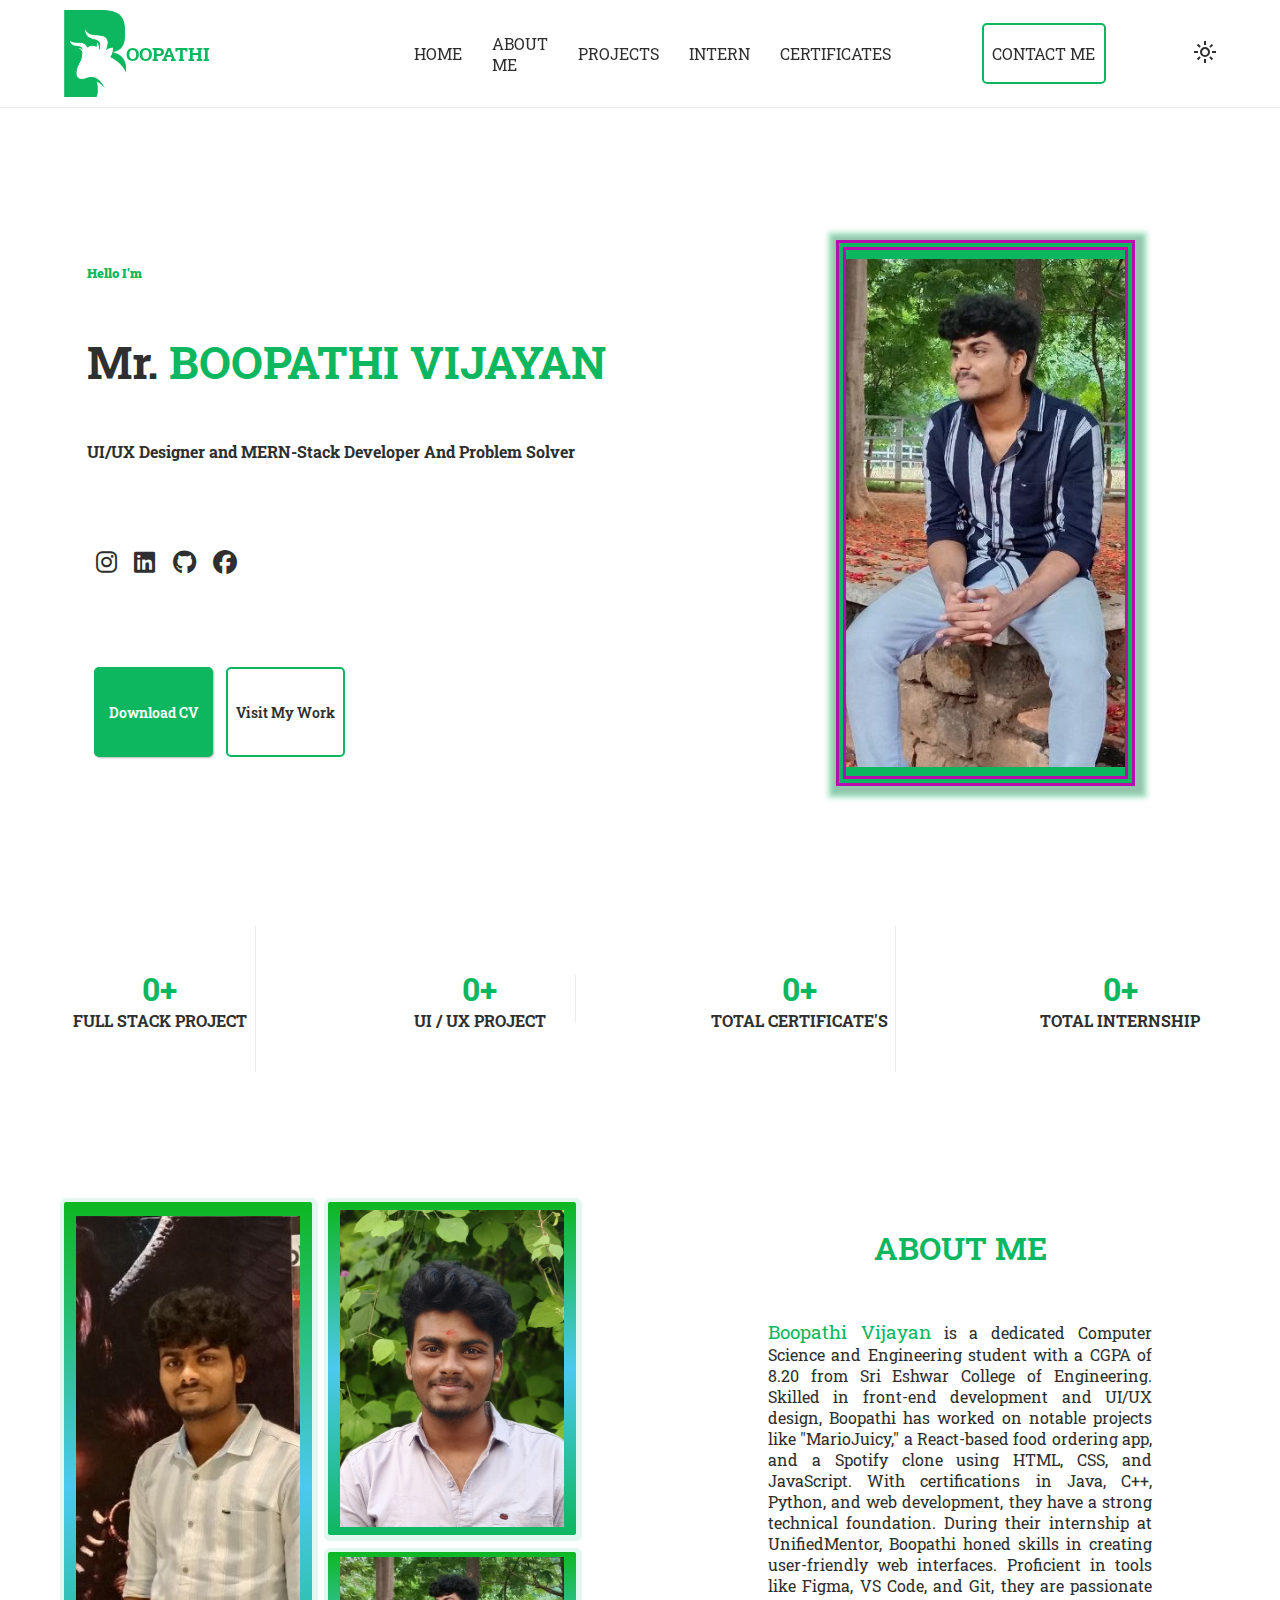
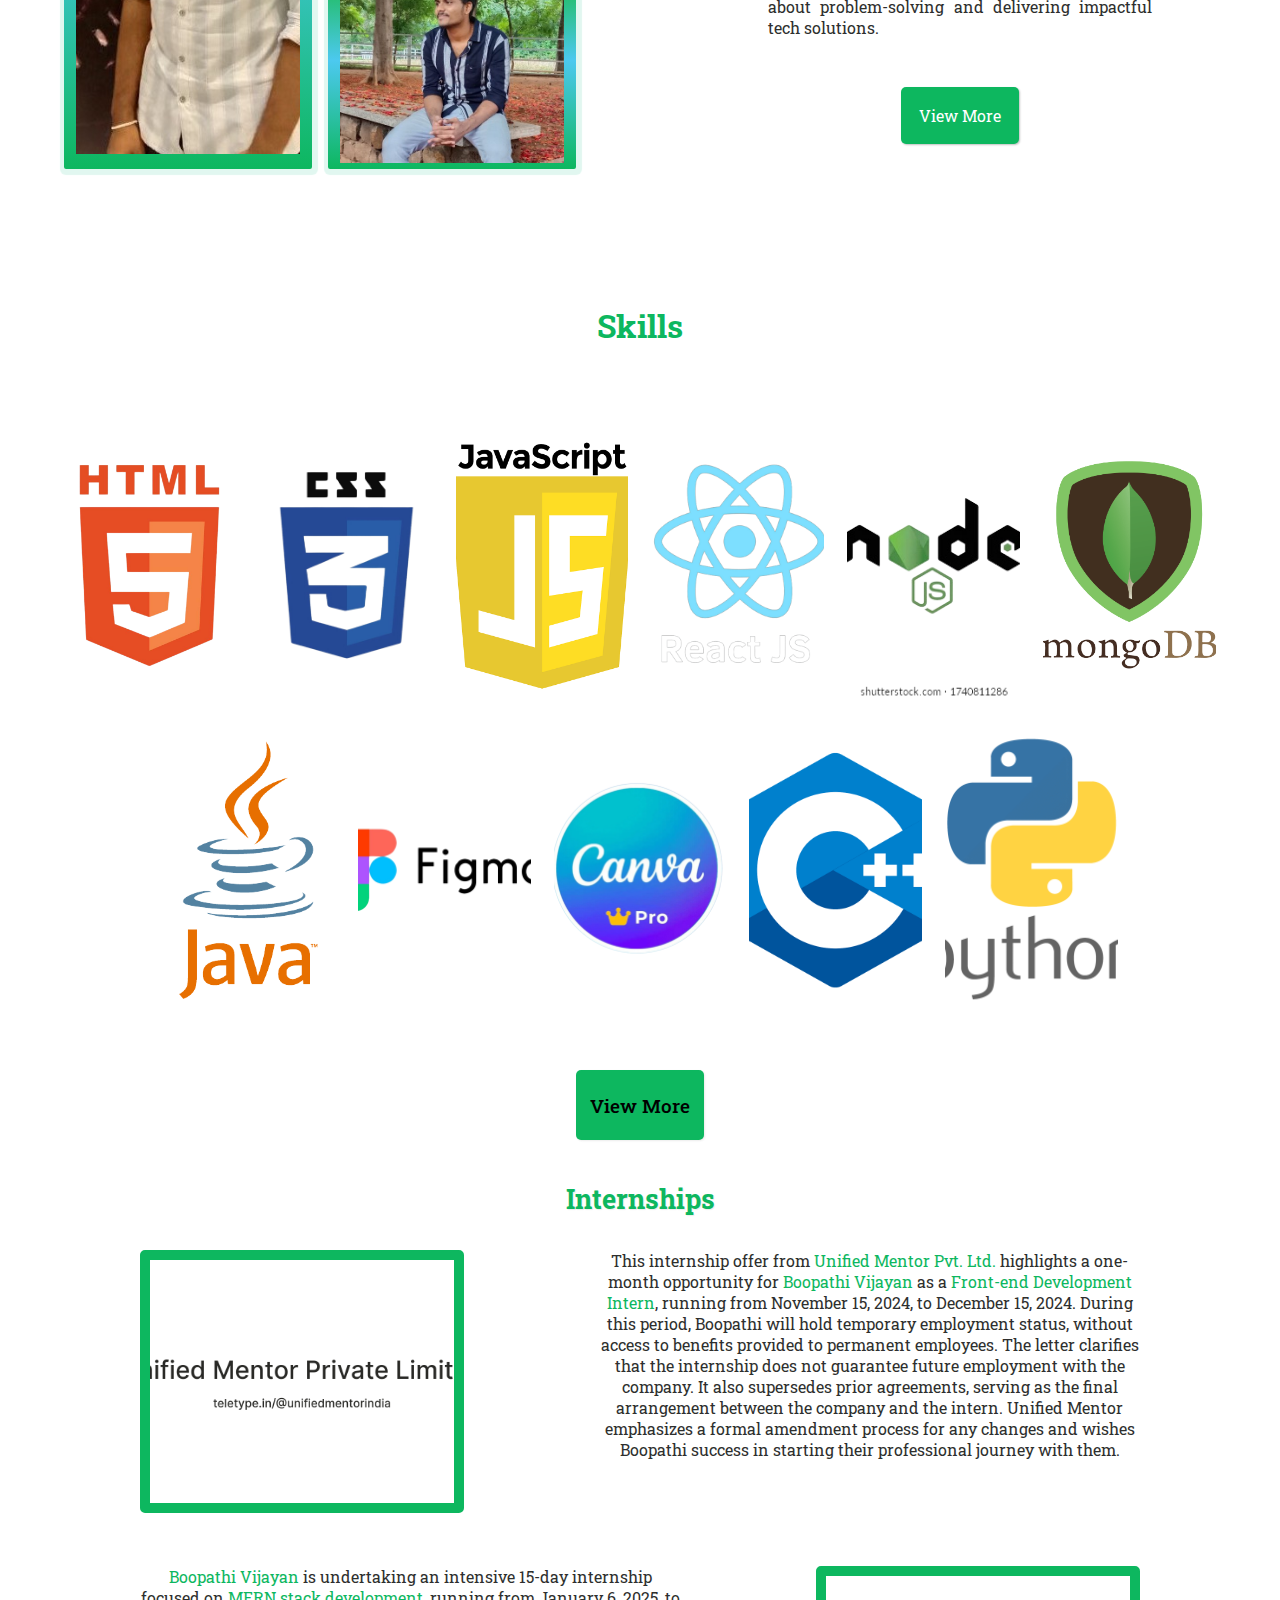
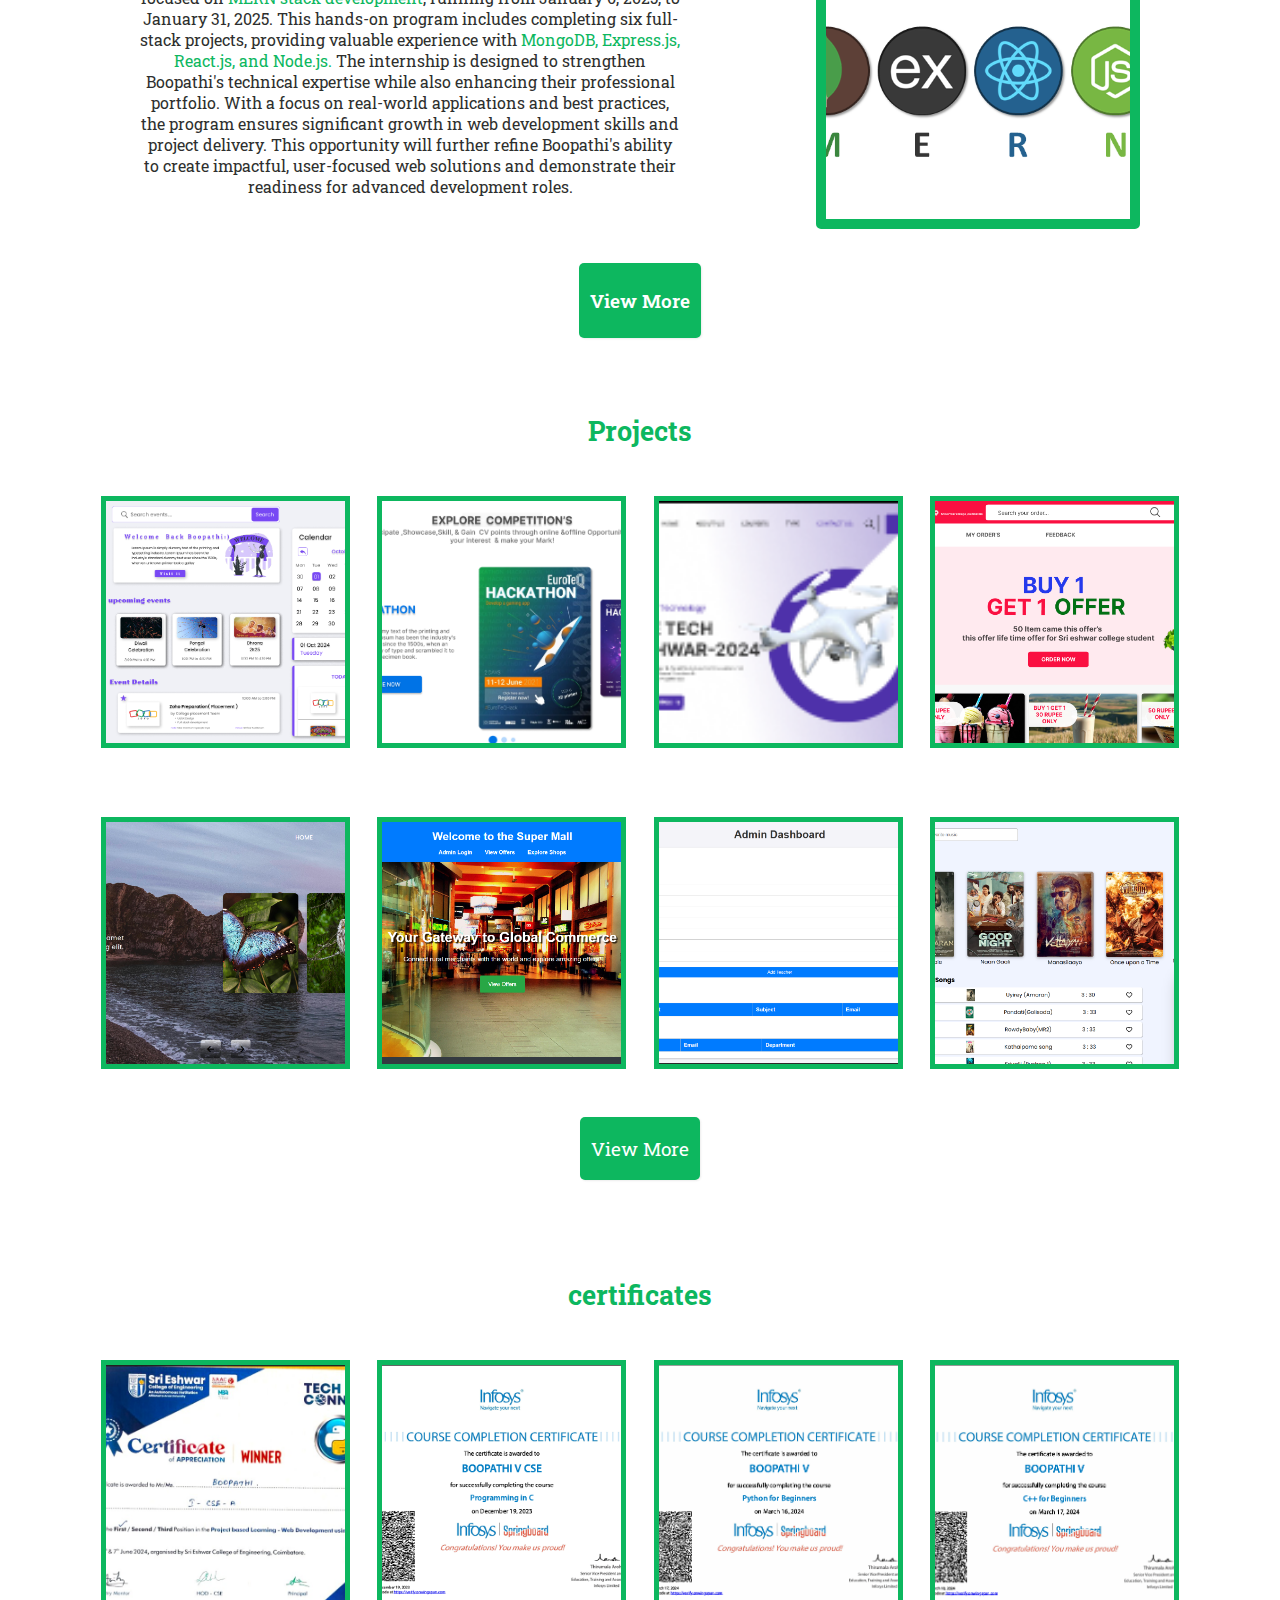
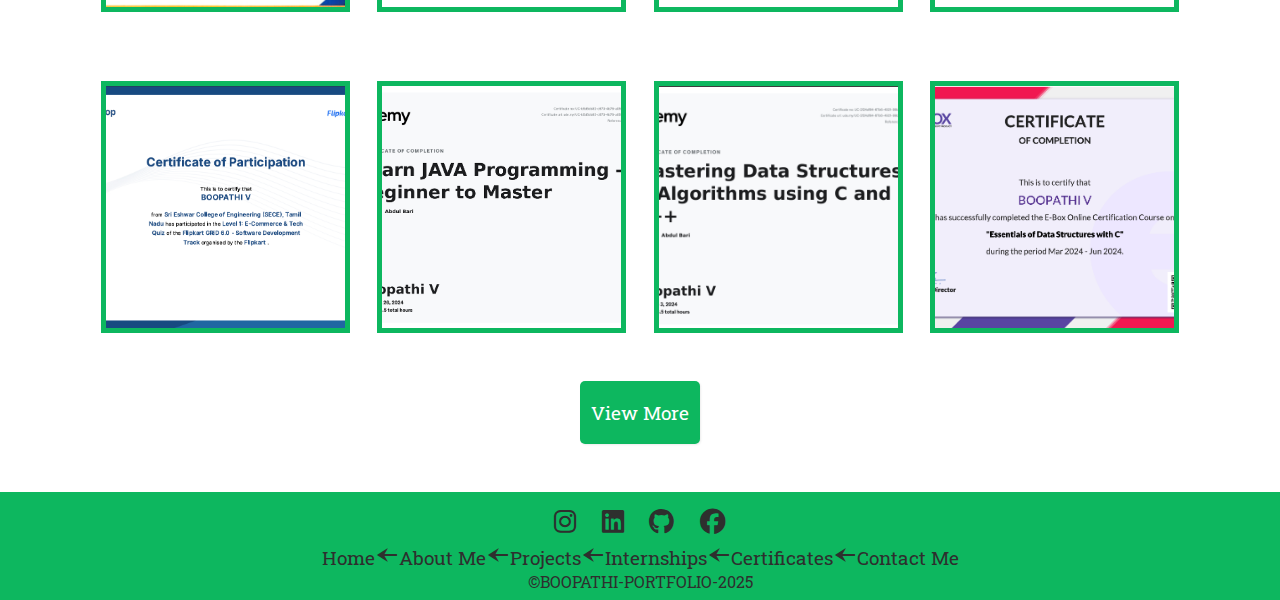
<file: index.html>
<!DOCTYPE html>
<html lang="en">
<head>
    <meta charset="UTF-8">
    <meta name="viewport" content="width=device-width, initial-scale=1.0">
    <title>BOOPATHI V</title>
    <link rel="stylesheet" href="./PORTFOLIO/main.css">
    <link rel="stylesheet" href="https://cdnjs.cloudflare.com/ajax/libs/font-awesome/6.7.2/css/all.min.css" integrity="sha512-Evv84Mr4kqVGRNSgIGL/F/aIDqQb7xQ2vcrdIwxfjThSH8CSR7PBEakCr51Ck+w+/U6swU2Im1vVX0SVk9ABhg==" crossorigin="anonymous" referrerpolicy="no-referrer" />
    <link rel="icon" href="./PORTFOLIO/img/logo.png">
    <link rel="stylesheet" href="https://fonts.googleapis.com/css2?family=Material+Symbols+Outlined" />
</head>
<body>
    <nav class="navbar">
            <div class="logo-area">
                <img src="./PORTFOLIO/img/logo.png" alt="">
                <h3>OOPATHI</h3>
            </div>
            <div class="nav-link">
                <a href="#hero-area">HOME</a>
                <a href="#about">ABOUT ME</a>
                <a href="#projects">PROJECTS</a>
                <a href="#interns">INTERN</a>
                <a href="#certificates">CERTIFICATES</a>
            </div>
            <button class="nav-btn">
                <a id="c" href="./PORTFOLIO/sample.html" >CONTACT ME</a>
            </button>
            <p onclick="toggleIcon(this)" class="brightness" id="toggleButton">
                <span class="material-symbols-outlined">light_mode</span>
              </p>

    </nav>
    <section class="hero-area" id="hero-area">
           <div class="hero-left">
                 <h5>Hello I'm</h5>
                 <h1>Mr. <span>BOOPATHI VIJAYAN</span></h1>
                 <h4>UI/UX Designer and MERN-Stack Developer And Problem Solver</h4> 
                 <div class="contact-link">
                    <i class="fa-brands fa-instagram"></i>
                    <a href="https://www.linkedin.com/in/boopathi-vijayan/" target="_blank"><i class="fa-brands fa-linkedin"></i></a>
                    <a href="https://github.com/boopathi2706" target="_blank"><i class="fa-brands fa-github"></i></a>
                    <a href="https://m.facebook.com/profile.php?id=61563765625042&name=xhp_nt__fb__action__open_user"> <i class="fa-brands fa-facebook"></i></a>
                 </div>
                 <div class="hero-btns">
                      <button class="btn-one" id="downloadBtn">Download CV</button>
                      <button class="btn-two">Visit My Work</button>
                 </div>          
            </div>
           <div class="hero-right">
                    <div class="inner-box">
                       <div class="inner"></div>
                    </div>
                    <div class="outer-box">

                    </div>
                    <div class="outer-in-box">

                    </div>
                    <div class="outer-in1-box">

                    </div>
                    <div class="outer-in2-box">

                    </div>
                    <div class="outer-in3-box">

                    </div>
           </div>
    </section>


    <!-- project and certificate count section -->

    <section class="count-section" id="count-section">
        <div class="fullstack-project-count count-area">
            <h2 class="fullstack-count" id="fullstack-count">0<span>+</span></h2>
            <h4>FULL STACK PROJECT</h4>
        </div>
        <div class="ui-ux-project-count count-area">
            <h2 class="ui-ux-count" id="ui-ux-count">0<span>+</span></h2>
            <h4>UI / UX PROJECT</h4>
        </div>
        <div class="certificate-count count-area">
            <h2 class="certificates-count" id="certificate-count">0<span>+</span></h2>
            <h4>TOTAL CERTIFICATE'S</h4>
        </div>
        <div class="intern-count count-area">
            <h2 class="internship-count" id="intern-count">0<span>+</span></h2>
            <h4>TOTAL INTERNSHIP</h4>
        </div>
    </section>


    <!-- about us section -->
    <section class="about-us-section" id="about">
           <div class="about-left">
                <div class="about-left-one">
                     <div class="image1">

                     </div>
                </div>
                <div class="about-left-two">
                    <div class="image2">

                    </div>

                </div>
                <div class="about-left-three">
                     <div class="image3">

                     </div>
                </div>
           </div>
           <div class="about-right">
                  <h1 class="about-title">ABOUT ME</h1>
                  <p class="about-paragraph">
                    <span style="color: #0DB75F;font-size: 1.2rem;">Boopathi Vijayan</span>  is a dedicated Computer Science and Engineering student with a CGPA of 8.20 from Sri Eshwar College of Engineering. Skilled in front-end development and UI/UX design, Boopathi has worked on notable projects like "MarioJuicy," a React-based food ordering app, and a Spotify clone using HTML, CSS, and JavaScript. With certifications in Java, C++, Python, and web development, they have a strong technical foundation. During their internship at UnifiedMentor, Boopathi honed skills in creating user-friendly web interfaces. Proficient in tools like Figma, VS Code, and Git, they are passionate about problem-solving and delivering impactful tech solutions.
                  </p>
                  <button class="about-btn">View More</button>
           </div>
    </section>



<!-- skill section -->

    <section class="skill-section" id="skills">
           <h1 class="skill-title">Skills</h1>
           <div class="skill-container">
                <div class="skill skill-one"></div>
                <div class="skill skill-two"></div>
                <div class="skill skill-three"></div>
                <div class="skill skill-four"></div>
                <div class="skill skill-five"></div>
                <div class="skill skill-six"></div>
                <div class="skill skill-seven"></div>
                <div class="skill skill-eight"></div>
                <div class="skill skill-nine"></div>
                <div class="skill skill-ten"></div>
                <div class="skill skill-ten-1"></div>
           </div>
           <button class="skill-button">
               View More
           </button>
    </section>

  
    <!-- intership section -->

    <section class="intership-section" id="interns">
        <h1>Internships</h1>
        <div class="intern-one">
            <div class="intern-one-img">

            </div>
            <div class="intern-one-paragraph">
                This internship offer from <span>Unified Mentor Pvt. Ltd.</span> highlights a one-month opportunity for <span>Boopathi Vijayan</span> as a <span>Front-end Development Intern</span>, running from November 15, 2024, to December 15, 2024. During this period, Boopathi will hold temporary employment status, without access to benefits provided to permanent employees. The letter clarifies that the internship does not guarantee future employment with the company. It also supersedes prior agreements, serving as the final arrangement between the company and the intern. Unified Mentor emphasizes a formal amendment process for any changes and wishes Boopathi success in starting their professional journey with them.           
             </div>
        </div>
        <div class="intern-two">
            <div class="intern-two-paragraph">
                <span>Boopathi Vijayan</span> is undertaking an intensive 15-day internship focused on <span>MERN stack development</span>, running from January 6, 2025, to January 31, 2025. This hands-on program includes completing six full-stack projects, providing valuable experience with <span>MongoDB, Express.js, React.js, and Node.js.</span> The internship is designed to strengthen Boopathi's technical expertise while also enhancing their professional portfolio. With a focus on real-world applications and best practices, the program ensures significant growth in web development skills and project delivery. This opportunity will further refine Boopathi's ability to create impactful, user-focused web solutions and demonstrate their readiness for advanced development roles.            
            </div>
            <div class="intern-two-img">
                 
            </div> 
        </div>
        <button class="intern-btn">
            View More
        </button>
        
    </section>




<!-- project section -->

    <section class="peoject-section" id="projects">
         <h1 class="project-title">Projects</h1>
         <div class="project_container">
            <div class="projects pro-one"><p>Event Management(UI/UX)</p></div>
            <div class="projects pro-two"><p>Blog Platform(UI/UX)</p></div>
            <div class="projects pro-three"><p>Drone Technology(UI/UX)</p></div>
            <div class="projects pro-four"><p>Mario Juicy(UI/UX)</p></div>
            <div class="projects pro-five"><p>Image Slider(Front-end)</p></div>
            <div class="projects pro-six"><p>Super Mall(Front-end)</p></div>
            <div class="projects pro-seven"><p>Student Track(Front-end)</p></div>
            <div class="projects pro-eight"><p>Music Player(Front-end)</p></div>
         </div>
         <button class="project-btn">View More</button>
    </section>



<!-- certificate section -->

    <section class="certificate-section" id="certificates">
        <h1 class="certificate-title">certificates</h1>
        <div class="certificate_container">
           <div class="certificate cert-one"><p>Winner certificate(Python/clg)</p></div>
           <div class="certificate cert-two"><p>C programming(Infosys)</p></div>
           <div class="certificate cert-three"><p>Python programming(Infosys)</p></div>
           <div class="certificate cert-four"><p>C++ programming(Infosys)</p></div>
           <div class="certificate cert-five"><p>Participation(Flipkart Contest)</p></div>
           <div class="certificate cert-six"><p>Java programming(Udemy)</p></div>
           <div class="certificate cert-seven"><p>Data-Structures(Udemy)</p></div>
           <div class="certificate cert-eight"><p>Data-Structures(E-Box)</p></div>
        </div>
        <button class="certificate-btn">View More</button>
    </section>

    
    <footer class="footer-section">
        <div class="footer-link">
            <a href=""><i class="fa-brands fa-instagram"></i></a>
            <a href="https://www.linkedin.com/in/boopathi-vijayan/" target="_blank"><i class="fa-brands fa-linkedin"></i></a>
            <a href="https://github.com/boopathi2706" target="_blank"><i class="fa-brands fa-github"></i></a>
            <a href="https://m.facebook.com/profile.php?id=61563765625042&name=xhp_nt__fb__action__open_user" target="_blank"> <i class="fa-brands fa-facebook"></i></a>
         </div>
         <div class="redirct">
              <p><a href="#hero-area">Home</a></p>
              <p>
                <span class="material-symbols-outlined">
                line_start_arrow_notch
                </span>
              </p>
              <p><a href="#about">About Me</a></p>
              <p>
                <span class="material-symbols-outlined">
                line_start_arrow_notch
                </span>
              </p>
              <p><a href="#projects">Projects</a></p>
              <p>
                <span class="material-symbols-outlined">
                line_start_arrow_notch
                </span>
              </p>
              <p><a href="#interships">Internships</a></p>
              <p>
                <span class="material-symbols-outlined">
                line_start_arrow_notch
                </span>
              </p>
              <p><a href="#certificates">Certificates</a></p>
              <p>
                <span class="material-symbols-outlined">
                line_start_arrow_notch
                </span>
              </p>
              <p><a href="#">Contact Me</a></p>

         </div>
         <p class="end">&copyBOOPATHI-PORTFOLIO-2025</p>
    </footer>
    <script src="./PORTFOLIO/main.js"></script>
</body>
</html>
</file>
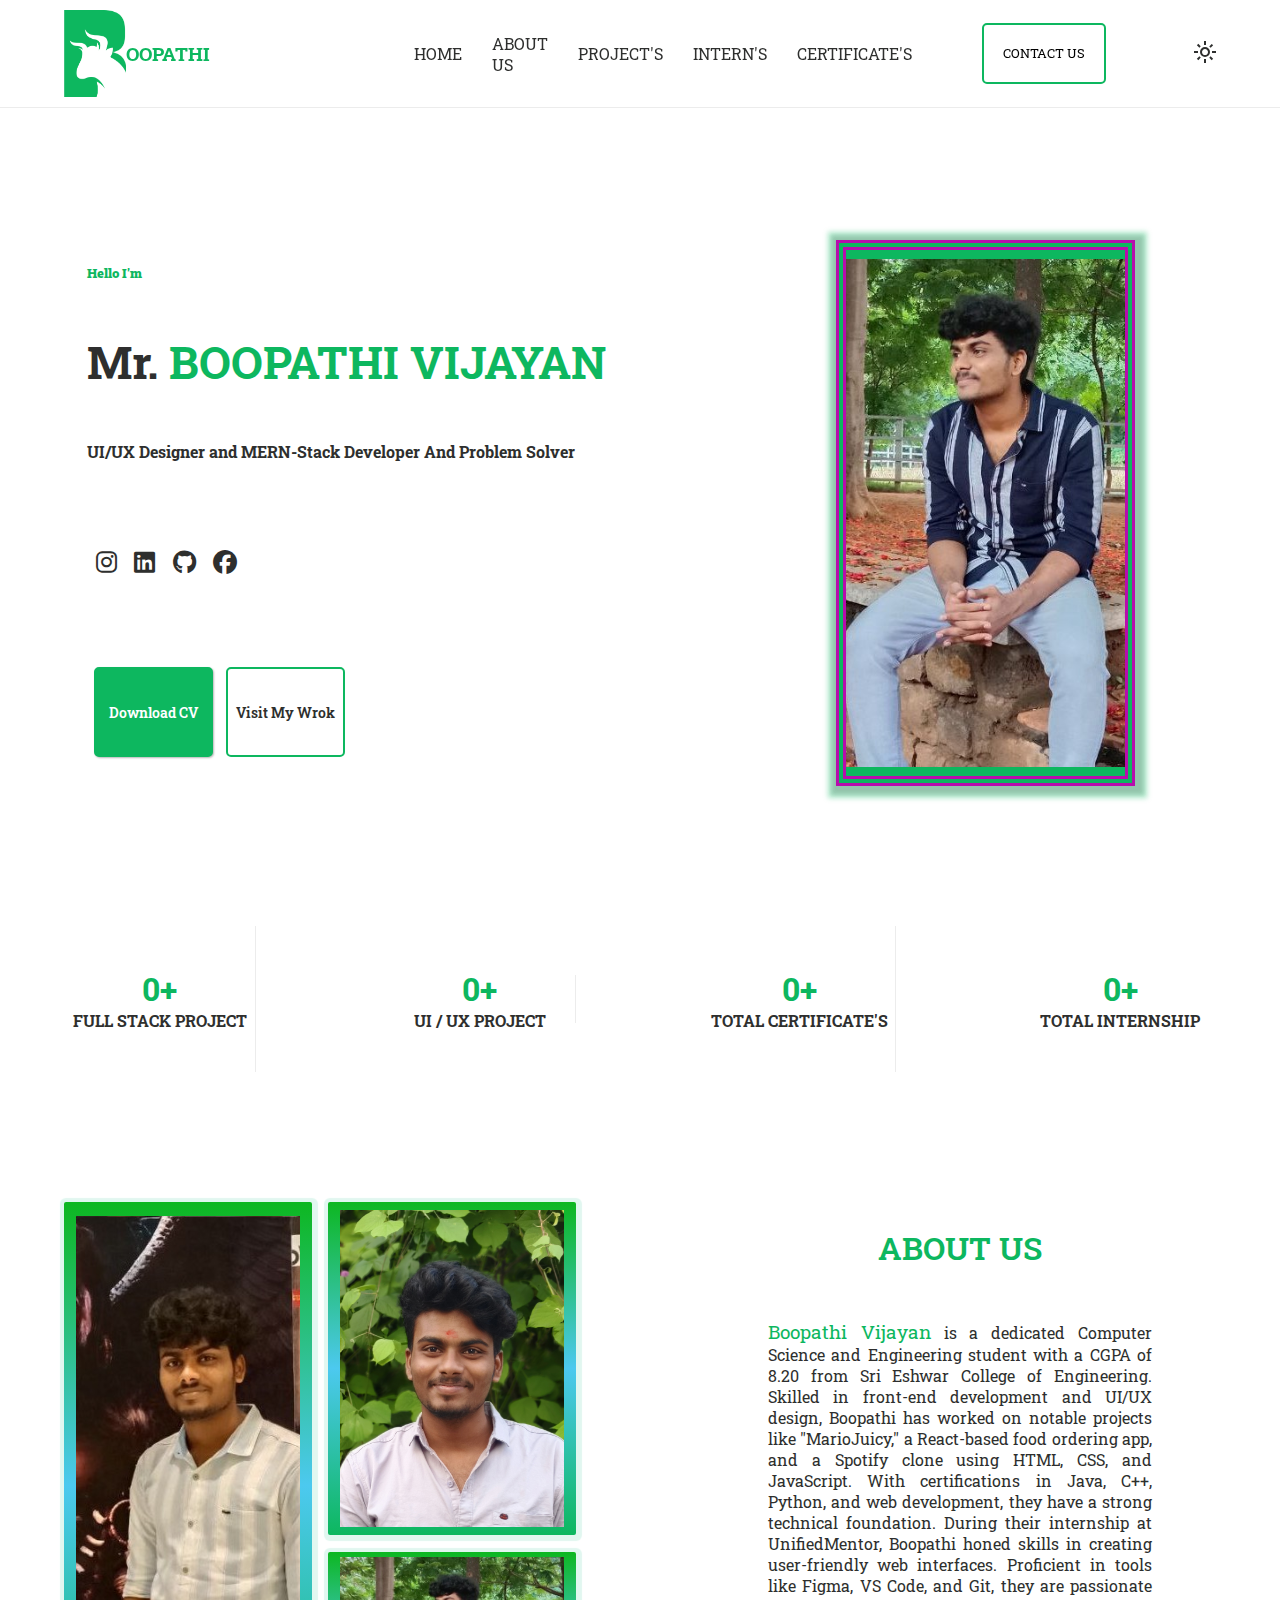
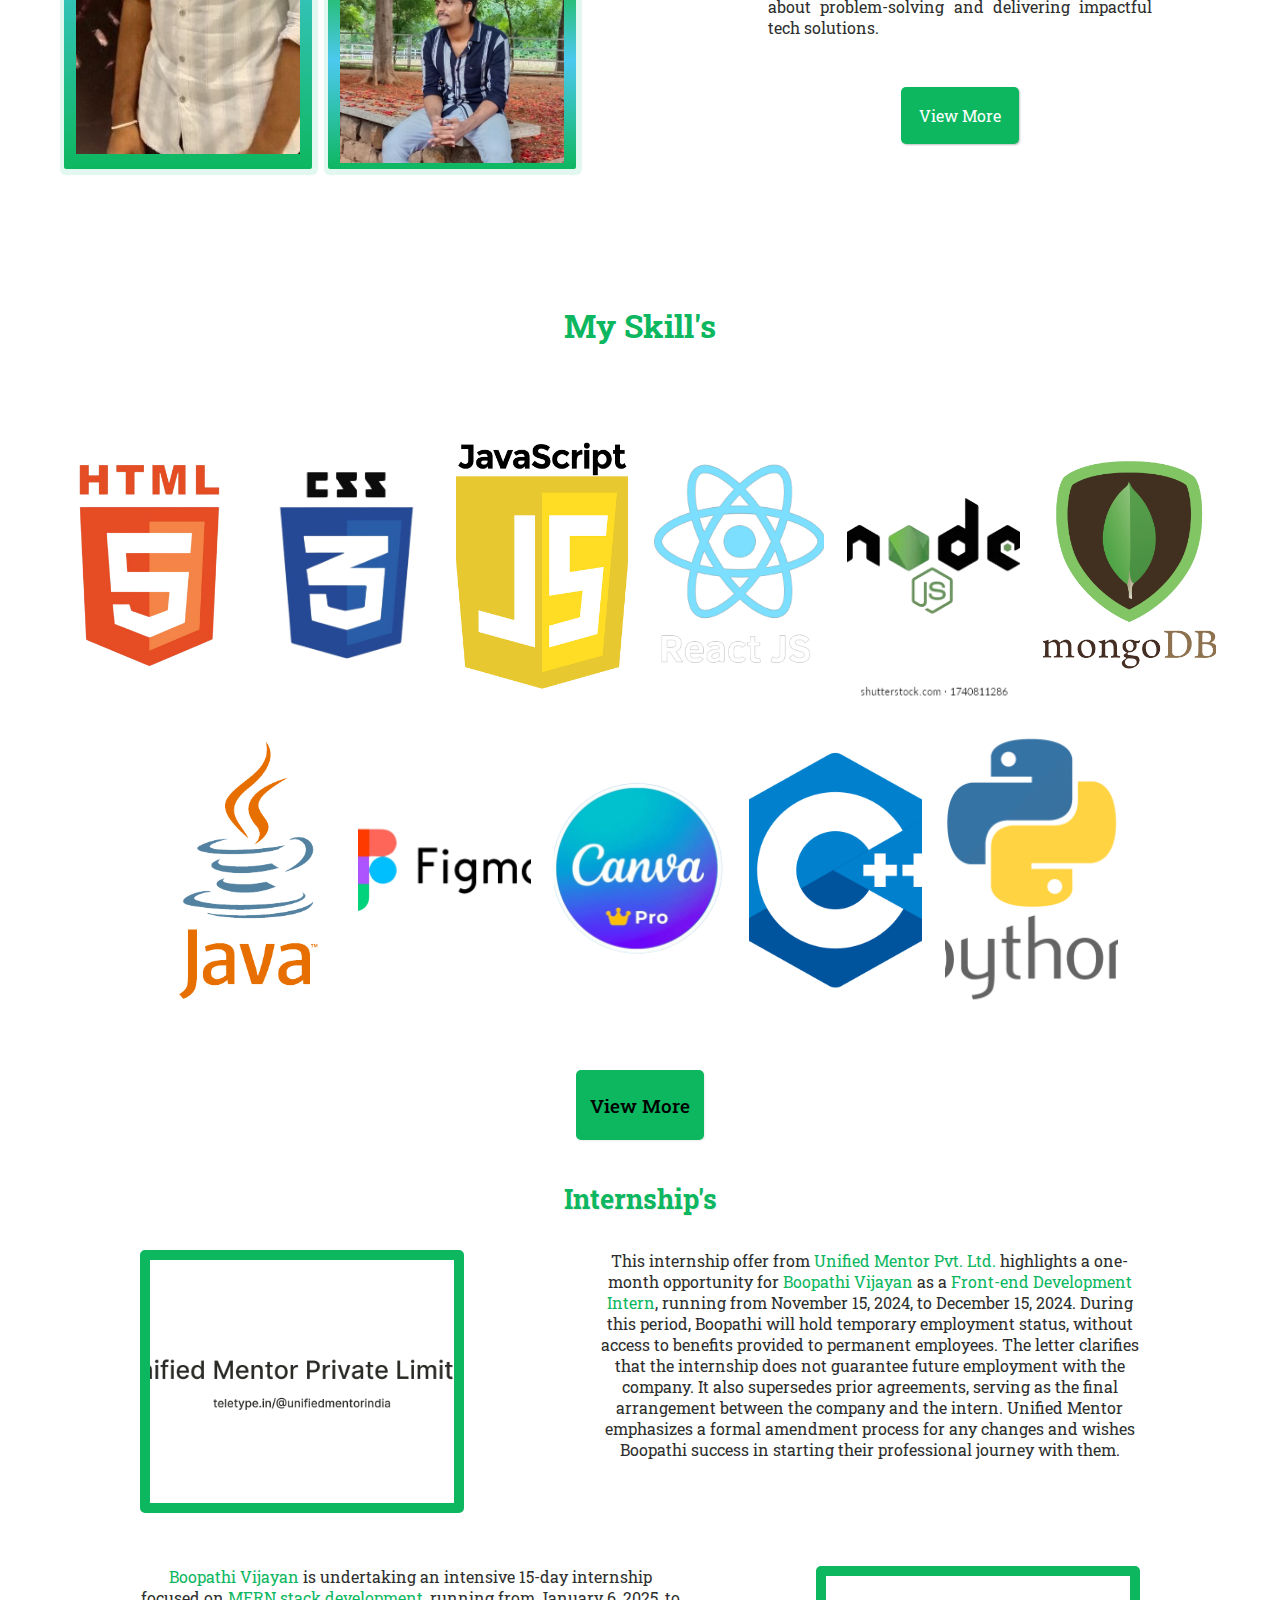
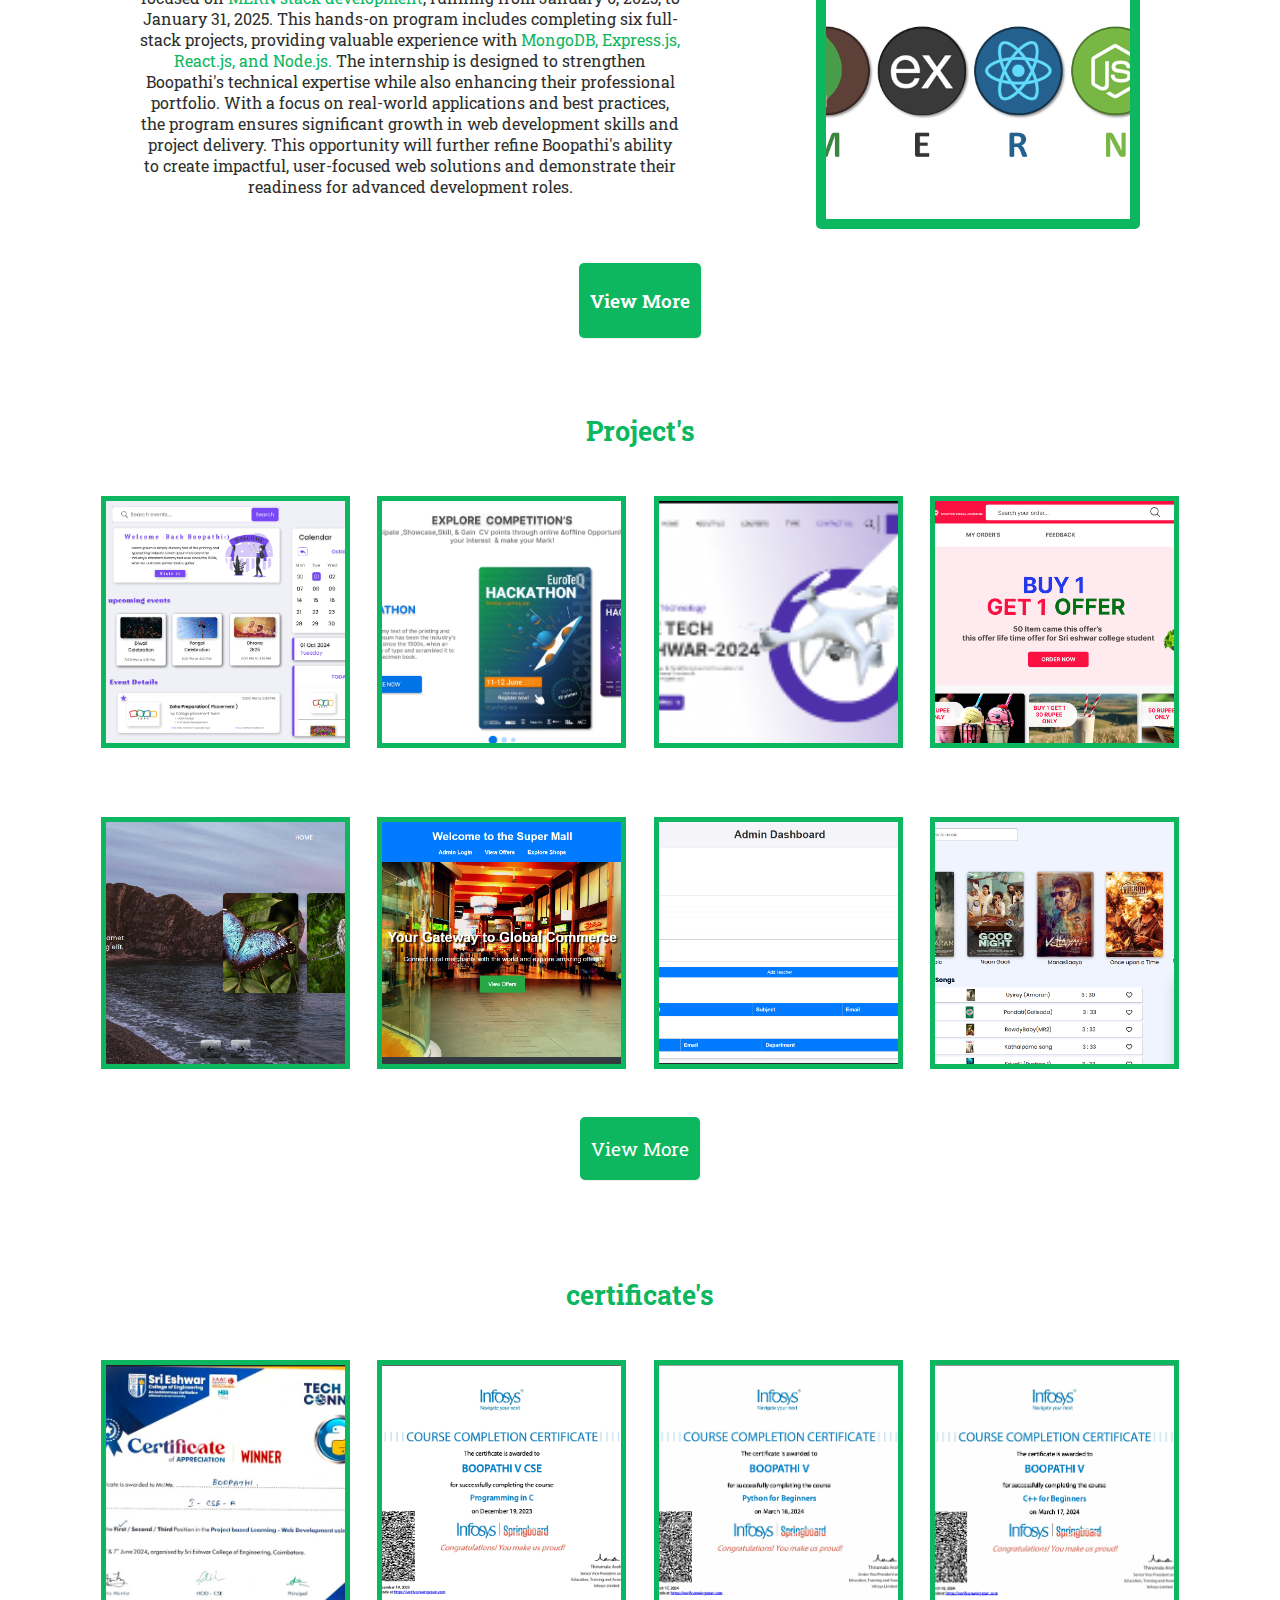
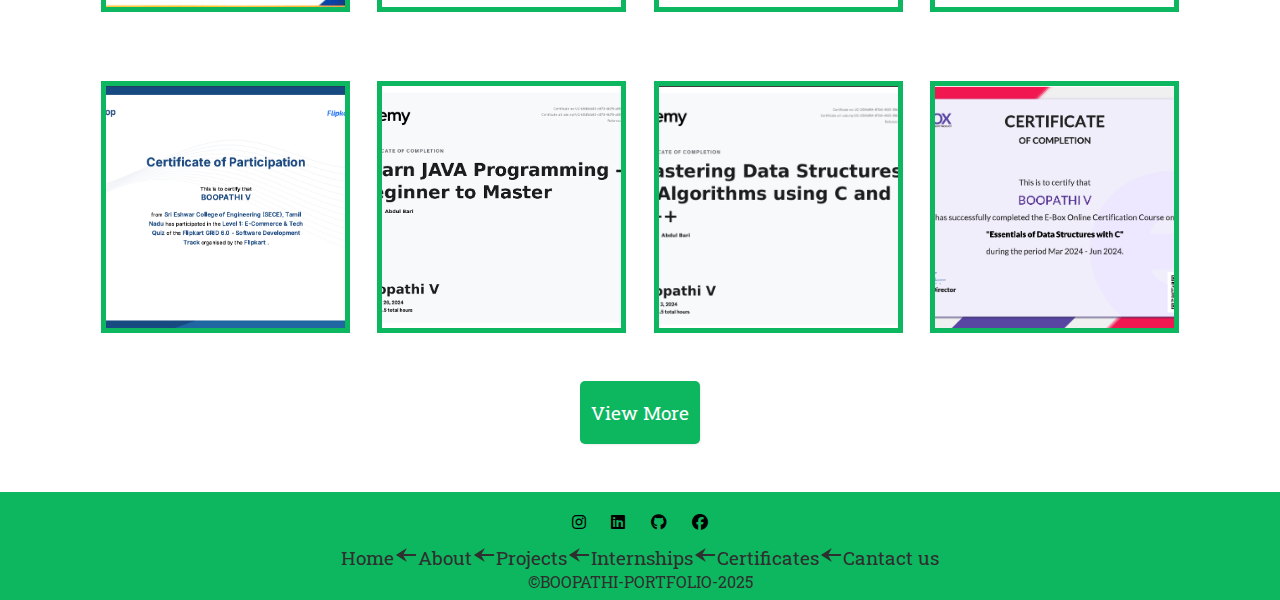
<file: PORTFOLIO/main.html>
<!DOCTYPE html>
<html lang="en">
<head>
    <meta charset="UTF-8">
    <meta name="viewport" content="width=device-width, initial-scale=1.0">
    <title>BOOPATHI V</title>
    <link rel="stylesheet" href="main.css">
    <link rel="stylesheet" href="https://cdnjs.cloudflare.com/ajax/libs/font-awesome/6.7.2/css/all.min.css" integrity="sha512-Evv84Mr4kqVGRNSgIGL/F/aIDqQb7xQ2vcrdIwxfjThSH8CSR7PBEakCr51Ck+w+/U6swU2Im1vVX0SVk9ABhg==" crossorigin="anonymous" referrerpolicy="no-referrer" />
    <link rel="icon" href="./img/logo.png">
    <link rel="stylesheet" href="https://fonts.googleapis.com/css2?family=Material+Symbols+Outlined" />
</head>
<body>
    <nav class="navbar">
            <div class="logo-area">
                <img src="./img/logo.png" alt="">
                <h3>OOPATHI</h3>
            </div>
            <div class="nav-link">
                <a href="#hero-area">HOME</a>
                <a href="#about">ABOUT US</a>
                <a href="#projects">PROJECT'S</a>
                <a href="#interns">INTERN'S</a>
                <a href="#certificates">CERTIFICATE'S</a>
            </div>
            <button class="nav-btn">
                CONTACT US
            </button>
            <p onclick="toggleIcon(this)" class="brightness">
                <span class="material-symbols-outlined">light_mode</span>
            </p>

    </nav>
    <section class="hero-area" id="hero-area">
           <div class="hero-left">
                 <h5>Hello I'm</h5>
                 <h1>Mr. <span>BOOPATHI VIJAYAN</span></h1>
                 <h4>UI/UX Designer and MERN-Stack Developer And Problem Solver</h4> 
                 <div class="contact-link">
                    <i class="fa-brands fa-instagram"></i>
                    <a href="https://www.linkedin.com/in/boopathi-vijayan/" target="_blank"><i class="fa-brands fa-linkedin"></i></a>
                    <a href="https://github.com/boopathi2706" target="_blank"><i class="fa-brands fa-github"></i></a>
                    <a href="https://m.facebook.com/profile.php?id=61563765625042&name=xhp_nt__fb__action__open_user"> <i class="fa-brands fa-facebook"></i></a>
                 </div>
                 <div class="hero-btns">
                      <button class="btn-one" id="downloadBtn">Download CV</button>
                      <button class="btn-two">Visit My Wrok</button>
                 </div>          
            </div>
           <div class="hero-right">
                    <div class="inner-box">
                       <div class="inner"></div>
                    </div>
                    <div class="outer-box">

                    </div>
                    <div class="outer-in-box">

                    </div>
                    <div class="outer-in1-box">

                    </div>
                    <div class="outer-in2-box">

                    </div>
                    <div class="outer-in3-box">

                    </div>
           </div>
    </section>


    <!-- project and certificate count section -->

    <section class="count-section" id="count-section">
        <div class="fullstack-project-count count-area">
            <h2 class="fullstack-count" id="fullstack-count">0<span>+</span></h2>
            <h4>FULL STACK PROJECT</h4>
        </div>
        <div class="ui-ux-project-count count-area">
            <h2 class="ui-ux-count" id="ui-ux-count">0<span>+</span></h2>
            <h4>UI / UX PROJECT</h4>
        </div>
        <div class="certificate-count count-area">
            <h2 class="certificates-count" id="certificate-count">0<span>+</span></h2>
            <h4>TOTAL CERTIFICATE'S</h4>
        </div>
        <div class="intern-count count-area">
            <h2 class="internship-count" id="intern-count">0<span>+</span></h2>
            <h4>TOTAL INTERNSHIP</h4>
        </div>
    </section>


    <!-- about us section -->
    <section class="about-us-section" id="about">
           <div class="about-left">
                <div class="about-left-one">
                     <div class="image1">

                     </div>
                </div>
                <div class="about-left-two">
                    <div class="image2">

                    </div>

                </div>
                <div class="about-left-three">
                     <div class="image3">

                     </div>
                </div>
           </div>
           <div class="about-right">
                  <h1 class="about-title">ABOUT US</h1>
                  <p class="about-paragraph">
                    <span style="color: #0DB75F;font-size: 1.2rem;">Boopathi Vijayan</span>  is a dedicated Computer Science and Engineering student with a CGPA of 8.20 from Sri Eshwar College of Engineering. Skilled in front-end development and UI/UX design, Boopathi has worked on notable projects like "MarioJuicy," a React-based food ordering app, and a Spotify clone using HTML, CSS, and JavaScript. With certifications in Java, C++, Python, and web development, they have a strong technical foundation. During their internship at UnifiedMentor, Boopathi honed skills in creating user-friendly web interfaces. Proficient in tools like Figma, VS Code, and Git, they are passionate about problem-solving and delivering impactful tech solutions.
                  </p>
                  <button class="about-btn">View More</button>
           </div>
    </section>



<!-- skill section -->

    <section class="skill-section" id="skills">
           <h1 class="skill-title">My Skill's</h1>
           <div class="skill-container">
                <div class="skill skill-one"></div>
                <div class="skill skill-two"></div>
                <div class="skill skill-three"></div>
                <div class="skill skill-four"></div>
                <div class="skill skill-five"></div>
                <div class="skill skill-six"></div>
                <div class="skill skill-seven"></div>
                <div class="skill skill-eight"></div>
                <div class="skill skill-nine"></div>
                <div class="skill skill-ten"></div>
                <div class="skill skill-ten-1"></div>
           </div>
           <button class="skill-button">
               View More
           </button>
    </section>

  
    <!-- intership section -->

    <section class="intership-section" id="interns">
        <h1>Internship's</h1>
        <div class="intern-one">
            <div class="intern-one-img">

            </div>
            <div class="intern-one-paragraph">
                This internship offer from <span>Unified Mentor Pvt. Ltd.</span> highlights a one-month opportunity for <span>Boopathi Vijayan</span> as a <span>Front-end Development Intern</span>, running from November 15, 2024, to December 15, 2024. During this period, Boopathi will hold temporary employment status, without access to benefits provided to permanent employees. The letter clarifies that the internship does not guarantee future employment with the company. It also supersedes prior agreements, serving as the final arrangement between the company and the intern. Unified Mentor emphasizes a formal amendment process for any changes and wishes Boopathi success in starting their professional journey with them.           
             </div>
        </div>
        <div class="intern-two">
            <div class="intern-two-paragraph">
                <span>Boopathi Vijayan</span> is undertaking an intensive 15-day internship focused on <span>MERN stack development</span>, running from January 6, 2025, to January 31, 2025. This hands-on program includes completing six full-stack projects, providing valuable experience with <span>MongoDB, Express.js, React.js, and Node.js.</span> The internship is designed to strengthen Boopathi's technical expertise while also enhancing their professional portfolio. With a focus on real-world applications and best practices, the program ensures significant growth in web development skills and project delivery. This opportunity will further refine Boopathi's ability to create impactful, user-focused web solutions and demonstrate their readiness for advanced development roles.            
            </div>
            <div class="intern-two-img">
                 
            </div> 
        </div>
        <button class="intern-btn">
            View More
        </button>
        
    </section>




<!-- project section -->

    <section class="peoject-section" id="projects">
         <h1 class="project-title">Project's</h1>
         <div class="project_container">
            <div class="projects pro-one"><p>Event Management(UI/UX)</p></div>
            <div class="projects pro-two"><p>Blog Platform(UI/UX)</p></div>
            <div class="projects pro-three"><p>Drone Technology(UI/UX)</p></div>
            <div class="projects pro-four"><p>Mario Juicy(UI/UX)</p></div>
            <div class="projects pro-five"><p>Image Slider(Front-end)</p></div>
            <div class="projects pro-six"><p>Super Mall(Front-end)</p></div>
            <div class="projects pro-seven"><p>Student Track(Front-end)</p></div>
            <div class="projects pro-eight"><p>Music Player(Front-end)</p></div>
         </div>
         <button class="project-btn">View More</button>
    </section>



<!-- certificate section -->

    <section class="certificate-section" id="certificates">
        <h1 class="certificate-title">certificate's</h1>
        <div class="certificate_container">
           <div class="certificate cert-one"><p>Winner certificate(Python/clg)</p></div>
           <div class="certificate cert-two"><p>C programming(Infosys)</p></div>
           <div class="certificate cert-three"><p>Python programming(Infosys)</p></div>
           <div class="certificate cert-four"><p>C++ programming(Infosys)</p></div>
           <div class="certificate cert-five"><p>Participation(Flipkart Contest)</p></div>
           <div class="certificate cert-six"><p>Java programming(Udemy)</p></div>
           <div class="certificate cert-seven"><p>Data-Structures(Udemy)</p></div>
           <div class="certificate cert-eight"><p>Data-Structures(E-Box)</p></div>
        </div>
        <button class="certificate-btn">View More</button>
    </section>

    
    <footer class="footer-section">
        <div class="footer-link">
            <i class="fa-brands fa-instagram"></i>
            <i class="fa-brands fa-linkedin"></i>
            <i class="fa-brands fa-github"></i>
            <i class="fa-brands fa-facebook"></i>
         </div>
         <div class="redirct">
              <p><a href="#hero-area">Home</a></p>
              <p>
                <span class="material-symbols-outlined">
                line_start_arrow_notch
                </span>
              </p>
              <p><a href="#about">About</a></p>
              <p>
                <span class="material-symbols-outlined">
                line_start_arrow_notch
                </span>
              </p>
              <p><a href="#projects">Projects</a></p>
              <p>
                <span class="material-symbols-outlined">
                line_start_arrow_notch
                </span>
              </p>
              <p><a href="#interships">Internships</a></p>
              <p>
                <span class="material-symbols-outlined">
                line_start_arrow_notch
                </span>
              </p>
              <p><a href="#certificates">Certificates</a></p>
              <p>
                <span class="material-symbols-outlined">
                line_start_arrow_notch
                </span>
              </p>
              <p><a href="#">Cantact us</a></p>

         </div>
         <p class="end">&copyBOOPATHI-PORTFOLIO-2025</p>
    </footer>
    <script src="main.js"></script>
</body>
</html>
</file>
<file: PORTFOLIO/main.css>
@import url('https://fonts.googleapis.com/css2?family=Poppins:ital,wght@0,100;0,200;0,300;0,400;0,500;0,600;0,700;0,800;0,900;1,100;1,200;1,300;1,400;1,500;1,600;1,700;1,800;1,900&family=Roboto+Slab:wght@100..900&display=swap');
*{
    margin: 0;
    padding: 0;
    box-sizing: border-box;
    font-family:"Roboto Slab";
}
html {
    scroll-behavior: smooth;
}
:root{
    --color:#0DB75F;
    --change-color:#2E2F2E;
    --change-color-1:white;
    --line-1:#2e2f2e17;
    --line-2:#fafdfa7f;
    /* --showdow-1:#e1f7f0;
    --showdow-2: */
}
body{
    height:600vh;
    display: flex;
    flex-direction: column;
    background-color: var(--change-color-1);
}

/* nav bar section */
.navbar{
    display: flex;
    flex-direction: row;
    width: 100%;
    height: 2%;
    padding: 10px 20px;
    align-items: center;
    justify-content: space-around;
    border-bottom: 0.5px solid var(--line-1);
    position: sticky;
    top: 0;
    z-index: 1;

}
.logo-area{
    width: 20%;
    height: 100%;
    display: flex;
    flex-direction: row;
    align-items: center;
    color:var(--color);
    font-weight:900;

}
.logo-area img{
    width: 25%;
    height:100%;
}
.nav-link{
    width: 40%;
    height: 100%;
    display: flex;
    flex-direction: row;
    align-items: center;
    justify-content: space-between;
}
.nav-link a{
    text-decoration: none;
    font-size: 99%;
    color:var(--change-color);
    padding: 10px 15px;
    transition: 0.45s ease-in;
    
}
.nav-link a:hover{
    background-color: var(--color);
    border-radius: 5px;
    box-shadow: 1px 1px 2px var(--line-1);
    color:var(--change-color-1);
    font-weight: 600;
}
.nav-btn{
    width:10%;
    height: 70%;
    border: 2px solid #0DB75F;
    border-radius:5px;
    background-color: var(--change-color-1);
}
.nav-btn:hover{
    cursor: pointer;
    background-color:var(--color);
    color:var(--change-color-1);
    box-shadow: 1px 1px 2px var(--line-1);
    transition: 0.50s ease-in-out;
    font-weight: 900;
}
.nav-btn a {
    text-decoration: none;
    color:var(--change-color);
    font-size: 1rem;
    
}
.nav-btn:hover a{
    color:var(--change-color-1);
}
.brightness{
    cursor: pointer;
    font-size: 1rem;
    color: var(--change-color);
}

/* personal information section */

.hero-area{
    display: flex;
    flex-direction: row;
    width: 100%;
    height: 15%;
    padding: 5%;
    justify-content: space-between;

}
.hero-left{
    width: 50%;
    height: 100%;
    display: flex;
    flex-direction: column;
    padding: 8% 2%;
    justify-content: space-between;
}
.hero-left h5{
    color:var(--color);
    font-weight: 900;
}
.hero-left h1 span{
    color:var(--color);
}
.hero-left h1{
    font-size: 2.8rem;
    color: var(--change-color);
}
.hero-left h4{
    color:var(--change-color);
}
.contact-link{
     display: flex;
     flex-direction: row;
     width: 30%;
     height: 20%;
     align-items: center;
     justify-content: space-around;
}
.contact-link i{
    font-size: 1.5rem;
    color: var(--change-color);
    
}
.contact-link i:hover{
    cursor: pointer;
    color: var(--color);
    transition: 0.45s ease-in-out;
    text-shadow: 1px 1px 2px var(--line-1);
}
.hero-btns{
    width: 50%;
    height: 20%;
    display: flex;
    flex-direction: row;
    align-items: center;
    justify-content: space-around;
    
}
.hero-btns button{
    width: 45%;
    height: 90%;
    border: 2px solid var(--color);
    border-radius: 5px;
    font-size: 0.9rem;
    cursor: pointer;
}
.btn-one{
     background-color: var(--color);
     color: var(--change-color-1);
     font-weight: 600;
     box-shadow: 1px 1px 2px rgba(0, 0, 0, 0.281);
}
.btn-one:hover{
    background-color: var(--change-color-1);
    color:var(--change-color);
    border: 2px solid var(--color);
    transition: 0.45s ease-in-out;
}
.btn-two{
    color: var(--change-color);
    font-weight: 600;
    background-color: var(--change-color-1);
}
.btn-two:hover{
    background-color: var(--color);
    box-shadow: 1px 1px 2px var(--line-1);
    color:var(--change-color-1);
    transition: 0.45s ease-in-out;
}
.hero-right{
    width: 40%;
    height: 100%;
    position: relative;
    display: flex;
    align-items: center;
    justify-content: center;
}
.inner-box{
    width: 65%;
    height: 80%;
    background-color:var(--color);
    display: flex;
    align-items: center;
    justify-content: center;
    box-shadow: 2px 2px 5px 10px #0db75f58;
    
    
}
.inner{
    width: 93%;
    height: 93%;
    background: url("./img/hero.jpg");
    background-position: center;
    background-size: cover;

}
.outer-box{
    position: absolute;
    width: 65%;
    height: 80%;
    border:10px double #1b0db7;
    box-shadow: 2px 2px 4px 6px var(--line-1);
    animation: circle 11s infinite;
}
.outer-in-box{
    position: absolute;
    width: 65%;
    height: 80%;
    border:10px double #b70dac;
    box-shadow: 2px 2px 4px 6px var(--line-1);
    animation: circle 17s infinite;
}

@keyframes circle{
    
    0%{
        transform: rotate(0deg);
        opacity: 1;
    }
    100%{
        transform: rotate(360deg);
        opacity: 0;
    }
}


/* certificate  count*/

.count-section{
    width: 100%;
    height: 3%;
    display: flex;
    flex-direction: row;
    align-items: center;
    justify-content: space-around;
}
.fullstack-project-count{
    width:15%;
    height: 90%;
    display: flex;
    flex-direction: column;
    align-items: center;
    justify-content: center;
    border-right: 1px solid var(--line-1);
}

.ui-ux-project-count{
    width:15%;
    height: 30%;
    display: flex;
    flex-direction: column;
    align-items: center;
    justify-content: center;
    border-right: 1px solid var(--line-1);
}
.certificate-count{
    width:15%;
    height: 90%;
    display: flex;
    flex-direction: column;
    align-items: center;
    justify-content: center;
    border-right: 1px solid var(--line-1);
}
.intern-count{
    width:15%;
    height: 90%;
    display: flex;
    flex-direction: column;
    align-items: center;
    justify-content: center;
}
.count-section h2{
      font-size: 2rem;
      color:var(--color);
}
.count-section h4{
    color: var(--change-color);
}


/* about us section */


.about-us-section{
    height: 15%;
    display: flex;
    flex-direction: row;
    align-items: center;
    justify-content: space-around;
}


.about-left{
    width: 40%;
    height: 70%;
    display: grid;
    grid-template-columns: repeat(2,1fr);
    grid-template-rows:repeat(5,1fr);
    gap: 3%;
}

.about-left-one{
    columns: 1;
    grid-row:span 5;
    background:linear-gradient(#0db721,#4cc9ef,var(--color));
    display: flex;
    align-items: center;
    justify-content: center;
    border-radius: 2px;
    box-shadow: 1px 1px 1px 5px #e1f7f0;
    
}
.image1{
    width: 90%;
    height: 95%;
    background: url("./img/about-image1.jpg");
    background-position: center;
    background-size: cover;
}
.about-left-two{
    columns: 2;
    grid-row:span 3;
    background:linear-gradient(#0db721,#4cc9ef,var(--color));
    display: flex;
    align-items: center;
    justify-content: center;
    border-radius: 2px;
    box-shadow: 1px 1px 1px 5px #e1f7f0;
    
}
.image2{
    width: 90%;
    height: 95%;
    background: url("./img/about-image2.jpg");
    background-position: center;
    background-size: cover;
}
.about-left-three{
    columns: 2;
    grid-row:span 2;
    background:linear-gradient(#0db721,#4cc9ef,var(--color));
    display: flex;
    align-items: center;
    justify-content: center;
    border-radius: 2px;
    box-shadow: 1px 1px 1px 5px #e1f7f0;
}
.image3{
    width: 90%;
    height: 95%;
    background: url("./img/hero\ -\ Copy.jpg");
    background-position: center;
    background-size: cover;
}
.about-right{
    width: 40%;
    height: 70%;
    display: flex;
    align-items: center;
    justify-content: space-around;
    flex-direction: column;
   
}
.about-us-section:hover .about-right {
    animation: came 1s linear;
  }

.about-us-section:hover .about-left-one {
        animation: spin1 1s linear;
  }

.about-us-section:hover .about-left-two {
    animation: spin2 1s linear;
}
.about-us-section:hover .about-left-three {
    animation: spin3 1s linear;
}
  
  /* Define the animation */
  @keyframes came {
    0% {
      opacity: 0;
      transform: translateX(50%);
    }
    100% {
      opacity: 1;
      transform: translateX(0);
    }
  }


  @keyframes spin1 {
    0% {
      opacity: 0;
      transform: translateX(-50%);
    }
    100% {
      opacity: 1;
      transform: translateX(0);
    }
  }
  @keyframes spin2 {
    0% {
      opacity: 0;
      transform: translateY(-50%);
    }
    100% {
      opacity: 1;
      transform: translateY(0);
    }
  }
  @keyframes spin3 {
    0% {
      opacity: 0;
      transform: translateY(50%);
    }
    100% {
      opacity: 1;
      transform: translateY(0);
    }
  }

.about-title{
    color: var(--color);
    font-weight: 600;
}
.about-paragraph{
    width: 30vw;
    color: var(--change-color);
    text-align: justify;
}
.about-btn{
    width: 23%;
    height: 10%;
    font-size: 1rem;
    border-radius: 5px;
    background-color: var(--color);
    color: var(--change-color-1);
    border: none;
    box-shadow: 1px 1px 2px rgba(0, 0, 0, 0.247);
}

.about-btn:hover{
    border: 3px solid var(--color);
    background-color: var(--change-color-1);
    color: var(--change-color);
}




/* Skills section */

.skill-section{
    height: 16%;
    display: flex;
    flex-direction: column;
    align-items: center;
    justify-content: space-around;
}
.skill-title{
    height: 7%;
    text-align: center;
    color: var(--change-color);
    color: var(--color);
    font-size: 2rem;
}
.skill-section:hover .skill-title{
    animation: trans 1s linear;
}
@keyframes trans{
    0%{
        opacity:0;
        transform: translateY(-100%);
    }
    100%{
        opacity: 1;
        transform: translateY(0);
    }
}
.skill-container{
    width: 100%;
    height: 75%;
    display: flex;
    flex-direction: row;
    flex-wrap: wrap;
    align-items: center;
    justify-content: center;
    gap: 2%;
    padding: 2% 5%;
}
.skill-section:hover .skill-one{
    animation: moving 2s linear;
}
.skill-section:hover .skill-two{
    animation: moving 2s linear;
}
.skill-section:hover .skill-three{
    animation: moving 2s linear;
}
.skill-section:hover .skill-four{
    animation: moving 2s linear;
}
.skill-section:hover .skill-five{
    animation: moving 2s linear;
}
.skill-section:hover .skill-six{
    animation: moving 2s linear;
}

@keyframes moving{
    0%{
        transform: translateX(-100%);

    }
    100%{
        transform: translateX(0);
    }
}

.skill-section:hover .skill-seven{
    animation: moving1 2s linear;
}
.skill-section:hover .skill-eight{
    animation: moving1 2s linear;
}
.skill-section:hover .skill-nine{
    animation: moving1 2s linear;
}
.skill-section:hover .skill-ten{
    animation: moving1 2s linear;
}
.skill-section:hover .skill-ten-1{
    animation: moving1 2s linear;
}

@keyframes moving1{
    0%{
        transform: translateX(100%);

    }
    100%{
        transform: translateX(0);
    }
}
.skill{
   width: 15%;
   height: 45%;
   background-color: #4cc9ef;
}
.skill-one{
    background: url("./img/html.png");
    background-position: center;
    background-size: cover;
}

.skill-two{
    background: url("./img/css.png");
    background-position: center;
    background-size: cover;
}
.skill-three{
    background: url("./img/js.png");
    background-position: center;
    background-size: cover;
}

.skill-four{
    background: url("./img/react.png");
    background-position: center;
    background-size: cover;
}
.skill-five{
    background: url("./img/node.png");
    background-position: center;
    background-size: cover;
}
.skill-six{
    background: url("./img/mongodb.png");
    background-position: center;
    background-size: cover;
}
.skill-seven{
    background: url("./img/java.png");
    background-position: center;
    background-size: cover;
}
.skill-eight{
    background: url("./img/figma.png");
    background-position: center;
    background-size: cover;
}
.skill-nine{
    background: url("./img/canva.png");
    background-position: center;
    background-size: cover;
}
.skill-ten{
    background: url("./img/cpp.png");
    background-position: center;
    background-size: cover;
}
.skill-ten-1{
    background: url("./img/python.png");
    background-position: center;
    background-size: cover;
}
.skill-button{
    width: 10%;
    height: 8%;
    font-size: 1.2rem;
    border: none;
    background-color: var(--color);
    border-radius: 5px;
    font-weight: 500;
    color: var(--chnage-color-1);
    box-shadow: 1px 1px 2px var(--line-1);
}
.skill-button:hover{
    border: 3px solid var(--color);
    background-color:var(--change-color-1);
    color:var(--change-color);
    transition: 0.45s ease-in-out;
}




/* internship section */

.intership-section{
    height: 15%;
    display: flex;
    flex-direction: column;
    padding: 2%;
    align-items: center;
    justify-content: space-around;
    gap: 2%;
}
.intern-one{
    width: 90%;
    height: 40%;
    display: flex;
    flex-direction: row;
    align-items: center;
    justify-content: space-around;
    gap: 5%;
    padding: 1%;
}
.intership-section h1{
    color: var(--color);
    font-size: 1.7rem;
    text-shadow: 1px 1px 1px var(--line-1);
}
.intern-btn{
    width: 10%;
    height: 10%;
    background-color:var(--color);
    border: none;
    color: var(--change-color-1);
    font-size: 1.2rem;
    border-radius: 5px;
    font-weight: 600;
    box-shadow: 1px 1px 2px var(--line-1);
}
.intern-btn:hover{
        border: 3px solid var(--color);
        background-color:var(--change-color-1);
        color:var(--change-color);
        transition: 0.50s ease-in-out;
    
}
.intern-one-img{
    width: 30%;
    height: 95%;
    background: url("./img/intern2.png");
    background-position: center;
    background-size: cover;
    border-radius: 5px;
    border: 10px solid var(--color);
    
}
.intership-section:hover .intern-one-img{
    animation: about_move1 1s linear;
}
.intership-section:hover .intern-two-img{
    animation: about_move2 1s linear;
}
.intership-section:hover .intern-one-paragraph{
    animation: about_move2 1s linear;
}
.intership-section:hover .intern-two-paragraph{
    animation: about_move1 1s linear;
}
.intership-section:hover h1{
    animation: trans 1s linear;
}
.intern-one-paragraph{
    width: 50%;
    height: 95%;
    text-align: center;
    color: var(--change-color);
}

.intern-two{
    width: 90%;
    height: 40%;
    display: flex;
    flex-direction: row;
    align-items: center;
    justify-content: space-around;
    gap: 5%;
    padding: 1%;
}
.intern-two-img{
    width: 30%;
    height: 95%;
    background: url("./img/intern1.png");
    background-position: center;
    background-size: cover;
    border-radius: 5px;
    border: 10px solid var(--color);
}
.intern-two-paragraph{
    width: 50%;
    height: 95%;
    text-align: center;
    color: var(--change-color);
}
.intern-one-paragraph span{
    color: var(--color);
}
.intern-two-paragraph span{
    color: var(--color);
}

@keyframes about_move1{
    0%{
          transform: translateX(-50%);
          opacity: 0;
    }
    100%{
         transform: translateX(0);
         opacity: 1;
    }
}

@keyframes about_move2{
    0%{
          transform: translateX(50%);
          opacity: 0;
    }
    100%{
         transform: translateX(0);
         opacity: 1;
    }
}




/* project section */


.peoject-section{
    height: 16%;
    display: flex;
    flex-direction: column;
    padding: 3%;
    align-items: center;
    justify-content: space-around;
}
.project-title{
    color: var(--color);
    font-size: 1.7rem;
}
.peoject-section:hover .project-title{
    animation: trans 1s linear;
}
.project_container{
    width: 90%;
    height: 80%;
    display: flex;
    flex-direction:row;
    flex-wrap: wrap;
    gap: 2%;
    align-items: center;
    justify-content: space-around;
}
.projects{
    width: 23%;
    height: 40%;
    background-color: #b70dac;
}
.project-btn{
    width:10%;
    height: 8%;
    border: none;
    background-color: var(--color);
    border-radius: 5px;
    font-size: 1.2rem;
    color:var(--change-color-1);
    box-shadow: 1px 1px 2px var(--line-1);
}
.project-btn:hover{
    border: 3px solid var(--color);
    background-color:var(--change-color-1);
    color:var(--change-color);
    transition: 0.50s ease-in-out;

}
.pro-one {
    background: url("./img/project1.png");
    background-position: center;
    background-size: cover;
    border: 5px solid var(--color);
    display: flex;
    flex-direction: row;
    align-items: center;
    justify-content: center;
    cursor: pointer;
}
.peoject-section:hover .pro-one{
    animation: project_ani1 1s linear;
}
.pro-one p{
    opacity: 0;
}

.pro-one:hover p{
    background-color: var(--color);
    color:var(--change-color-1);
    padding: 7px 15px;
    opacity: 1;
    border-radius: 5px;
    transition: 0.45s ease-in-out;
    
}
.pro-two{
    background: url("./img/project2.png");
    background-position: center;
    background-size: cover;
    border: 5px solid var(--color);
    display: flex;
    flex-direction: row;
    align-items: center;
    justify-content: center;
    cursor: pointer;
}
.peoject-section:hover .pro-two{
    animation: project_ani1 1s linear;
}
.pro-two p{
    opacity: 0;
}

.pro-two:hover p{
    background-color: var(--color);
    color:var(--change-color-1);
    padding: 7px 15px;
    opacity: 1;
    border-radius: 5px;
    transition: 0.45s ease-in-out;
    
}


.pro-three{
    background: url("./img/project3.png");
    background-position: center;
    background-size: cover;
    border: 5px solid var(--color);
    display: flex;
    flex-direction: row;
    align-items: center;
    justify-content: center;
    cursor: pointer;
}
.peoject-section:hover .pro-three{
    animation: project_ani1 1s linear;
}
.pro-three p{
    opacity: 0;
}

.pro-three:hover p{
    background-color: var(--color);
    color:var(--change-color-1);
    padding: 7px 15px;
    opacity: 1;
    border-radius: 5px;
    transition: 0.45s ease-in-out;
    
}
.pro-four{
    background: url("./img/project4.png");
    background-position: center;
    background-size: cover;
    border: 5px solid var(--color);
    display: flex;
    flex-direction: row;
    align-items: center;
    justify-content: center;
    cursor: pointer;
}
.peoject-section:hover .pro-four{
    animation: project_ani1 1s linear;
}
.pro-four p{
    opacity: 0;
}

.pro-four:hover p{
    background-color: var(--color);
    color:var(--change-color-1);
    padding: 7px 15px;
    opacity: 1;
    border-radius: 5px;
    transition: 0.45s ease-in-out;
    
}


.pro-five{
    background: url("./img/project5.png");
    background-position: center;
    background-size: cover;
    border: 5px solid var(--color);
    display: flex;
    flex-direction: row;
    align-items: center;
    justify-content: center;
    cursor: pointer;
}
.peoject-section:hover .pro-five{
    animation: project_ani2 1s linear;
}
.pro-five p{
    opacity: 0;
}

.pro-five:hover p{
    background-color: var(--color);
    color:var(--change-color-1);
    padding: 7px 15px;
    opacity: 1;
    border-radius: 5px;
    transition: 0.45s ease-in-out;
    
}


.pro-six{
    background: url("./img/project6.png");
    background-position: center;
    background-size: cover;
    border: 5px solid var(--color);
    display: flex;
    flex-direction: row;
    align-items: center;
    justify-content: center;
    cursor: pointer;
}
.peoject-section:hover .pro-six{
    animation: project_ani2 1s linear;
}
.pro-six p{
    opacity: 0;
}

.pro-six:hover p{
    background-color: var(--color);
    color:var(--change-color-1);
    padding: 7px 15px;
    opacity: 1;
    border-radius: 5px;
    transition: 0.45s ease-in-out;
    
}


.pro-seven{
    background: url("./img/project7.png");
    background-position: center;
    background-size: cover;
    border: 5px solid var(--color);
    display: flex;
    flex-direction: row;
    align-items: center;
    justify-content: center;
    cursor: pointer;
}
.peoject-section:hover .pro-seven{
    animation: project_ani2 1s linear;
}
.pro-seven p{
    opacity: 0;
}

.pro-seven:hover p{
    background-color: var(--color);
    color: var(--change-color-1);
    padding: 7px 15px;
    opacity: 1;
    border-radius: 5px;
    transition: 0.45s ease-in-out;
    
}


.pro-eight{
    background: url("./img/project8.png");
    background-position: center;
    background-size: cover;
    border: 5px solid var(--color);
    display: flex;
    flex-direction: row;
    align-items: center;
    justify-content: center;
    cursor: pointer;
    
}
.peoject-section:hover .pro-eight{
    animation: project_ani2 1s linear;
}
.pro-eight p{
    opacity: 0;
}

.pro-eight:hover p{
    background-color: var(--color);
    color:var(--change-color-1);
    padding: 7px 15px;
    opacity: 1;
    border-radius: 5px;
    transition: 0.45s ease-in-out;
    
}
@keyframes project_ani1{
    0%{
        opacity: 0;
        transform: translateY(-100%);
    }
    100%{
        opacity: 1;
        transform: translateY(0);
    }
}
@keyframes project_ani2{
    0%{
        opacity: 0;
        transform: translateY(100%);
    }
    100%{
        opacity: 1;
        transform: translateY(0);
    }
}





/* certificate section */



.certificate-section{
    height: 16%;
    display: flex;
    flex-direction: column;
    padding: 3%;
    align-items: center;
    justify-content: space-around;
}
.certificate-title{
    color: var(--color);
    font-size: 1.7rem;
}
.certificate-section:hover .certificate-title{
    animation: trans 1s linear;
}
.certificate_container{
    width: 90%;
    height: 80%;
    display: flex;
    flex-direction:row;
    flex-wrap: wrap;
    gap: 2%;
    align-items: center;
    justify-content: space-around;
}
.certificate{
    width: 23%;
    height: 40%;
    background-color: #b70dac;
}
.certificate-btn{
    width:10%;
    height: 8%;
    border: none;
    background-color: var(--color);
    border-radius: 5px;
    font-size: 1.2rem;
    color:var(--change-color-1);
    box-shadow: 1px 1px 2px var(--line-1);
}
.certificate-btn:hover{
    border: 3px solid var(--color);
    background-color:var(--change-color-1);
    color:var(--change-color);
    transition: 0.50s ease-in-out;

}
.cert-one {
    background: url("./img/certi1.png");
    background-position: center;
    background-size: cover;
    border: 5px solid var(--color);
    display: flex;
    flex-direction: row;
    align-items: center;
    justify-content: center;
    cursor: pointer;
}
.certificate-section:hover .cert-one{
    animation: certificate_ani1 1s linear;
}
.cert-one p{
    opacity: 0;
    color: var(--change-color);
}

.cert-one:hover p{
    background-color: var(--color);
    color:var(--change-color);
    padding: 7px 15px;
    opacity: 1;
    border-radius: 5px;
    transition: 0.45s ease-in-out;
    
}

.cert-two {
    background: url("./img/certi2.png");
    background-position: center;
    background-size: cover;
    border: 5px solid var(--color);
    display: flex;
    flex-direction: row;
    align-items: center;
    justify-content: center;
    cursor: pointer;
}
.certificate-section:hover .cert-two{
    animation: certificate_ani1 1s linear;
}
.cert-two p{
    opacity: 0;
}

.cert-two:hover p{
    background-color: var(--color);
    color:var(--change-color);
    padding: 7px 15px;
    opacity: 1;
    border-radius: 5px;
    transition: 0.45s ease-in-out;
    
}

.cert-three{
    background: url("./img/certi3.png");
    background-position: center;
    background-size: cover;
    border: 5px solid var(--color);
    display: flex;
    flex-direction: row;
    align-items: center;
    justify-content: center;
    cursor: pointer;
}
.certificate-section:hover .cert-three{
    animation: certificate_ani2 1s linear;
}
.cert-three p{
    opacity: 0;
    color: var(--change-color);
}

.cert-three:hover p{
    background-color: var(--color);
    color:var(--chnage-color-1);
    padding: 7px 15px;
    opacity: 1;
    border-radius: 5px;
    transition: 0.45s ease-in-out;
    
}
.cert-four{
    background: url("./img/certi4.png");
    background-position: center;
    background-size: cover;
    border: 5px solid var(--color);
    display: flex;
    flex-direction: row;
    align-items: center;
    justify-content: center;
    cursor: pointer;
}
.certificate-section:hover .cert-four{
    animation: certificate_ani2 1s linear;
}
.cert-four p{
    opacity: 0;
    color: var(--change-color);
}

.cert-four:hover p{
    background-color: var(--color);
    color:var(--chnage-color-1);
    padding: 7px 15px;
    opacity: 1;
    border-radius: 5px;
    transition: 0.45s ease-in-out;
    
}


.cert-five{
    background: url("./img/certi5.png");
    background-position: center;
    background-size: cover;
    border: 5px solid var(--color);
    display: flex;
    flex-direction: row;
    align-items: center;
    justify-content: center;
    cursor: pointer;
}
.certificate-section:hover .cert-five{
    animation: certificate_ani1 1s linear;
}
.cert-five p{
    opacity: 0;
    color: var(--change-color);
}

.cert-five:hover p{
    background-color: var(--color);
    color:var(--chnage-color-1);
    padding: 7px 15px;
    opacity: 1;
    border-radius: 5px;
    transition: 0.45s ease-in-out;
    
}


.cert-six{
    background: url("./img/certi6.png");
    background-position: center;
    background-size: cover;
    border: 5px solid var(--color);
    display: flex;
    flex-direction: row;
    align-items: center;
    justify-content: center;
    cursor: pointer;
}
.certificate-section:hover .cert-six{
    animation: certificate_ani1 1s linear;
}
.cert-six p{
    opacity: 0;
    color: var(--change-color);
}

.cert-six:hover p{
    background-color: var(--color);
    color:var(--chnage-color-1);
    padding: 7px 15px;
    opacity: 1;
    border-radius: 5px;
    transition: 0.45s ease-in-out;
    
}


.cert-seven{
    background: url("./img/certi7.png");
    background-position: center;
    background-size: cover;
    border: 5px solid var(--color);
    display: flex;
    flex-direction: row;
    align-items: center;
    justify-content: center;
    cursor: pointer;
}
.certificate-section:hover .cert-seven{
    animation: certificate_ani2 1s linear;
}
.cert-seven p{
    opacity: 0;
    color: var(--change-color);
}

.cert-seven:hover p{
    background-color: var(--color);
    color:var(--chnage-color-1);
    padding: 7px 15px;
    opacity: 1;
    border-radius: 5px;
    transition: 0.45s ease-in-out;
    
}


.cert-eight{
    background: url("./img/certi8.png");
    background-position: center;
    background-size: cover;
    border: 5px solid var(--color);
    display: flex;
    flex-direction: row;
    align-items: center;
    justify-content: center;
    cursor: pointer;
    
}
.certificate-section:hover .cert-eight{
    animation: certificate_ani2 1s linear;
}
.cert-eight p{
    opacity: 0;
    color: var(--change-color);
}

.cert-eight:hover p{
    background-color:var(--color);
    color:var(--chnage-color-1);
    padding: 7px 15px;
    opacity: 1;
    border-radius: 5px;
    transition: 0.45s ease-in-out;
    
}
@keyframes certificate_ani1{
    0%{
        opacity: 0;
        transform: translateX(-100%);
    }
    100%{
        opacity: 1;
        transform: translateX(0);
    }
}
@keyframes certificate_ani2{
    0%{
        opacity: 0;
        transform: translateX(100%);
    }
    100%{
        opacity: 1;
        transform: translateX(0);
    }
}



/* footer section  */


.footer-section{
    height: 2%;
    display: flex;
    flex-direction: column;
    align-items: center;
    background-color: var(--color);
    justify-content: center;

}
.footer-link{
    width: 100%;
    height: 40%;
    display: flex;
    flex-direction: row;
    align-items: center;
    justify-content: center;
    gap: 2%;
}
.footer-link a{
    text-decoration: none;
    color:var(--change-color-1);
}
.footer-link a i{
   font-size: 1.6rem;
   color:var(--change-color);
}
.footer-link a i:hover{
    color:var(--chnage-color-1);
    transition: 0.45s ease-in-out;
    cursor: pointer;
}
.redirct{
    display: flex;
    flex-direction: row;
    align-items: center;
    justify-content: center;
}
.redirct p a{
    text-decoration: none;
    font-size: 1.2rem;
    color:var(--change-color);
}
.redirct p a:hover{
    color:var(--chnage-color-1);
    transition: 0.45s ease-in-out;
}
.redirct p span{
    color:var(--change-color) ;
}
.end{
    color:var(--change-color);
}
</file>
